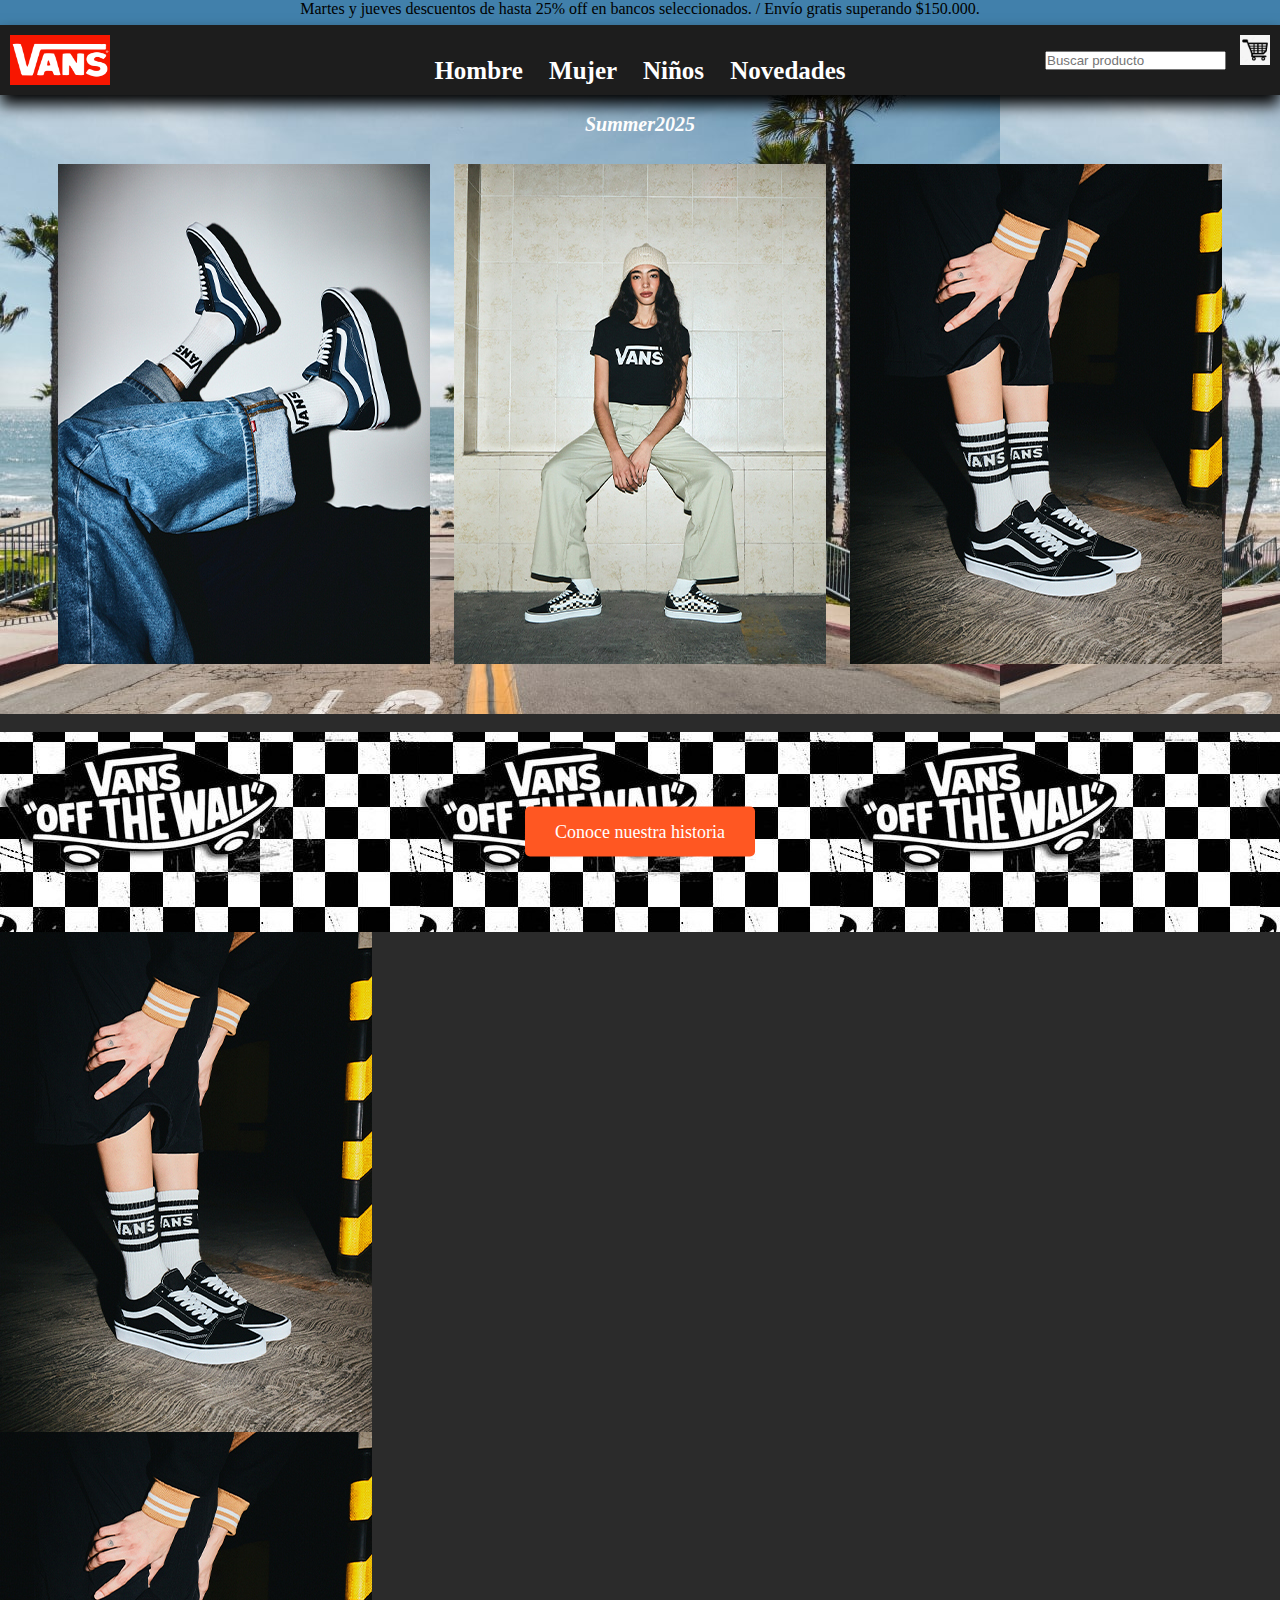
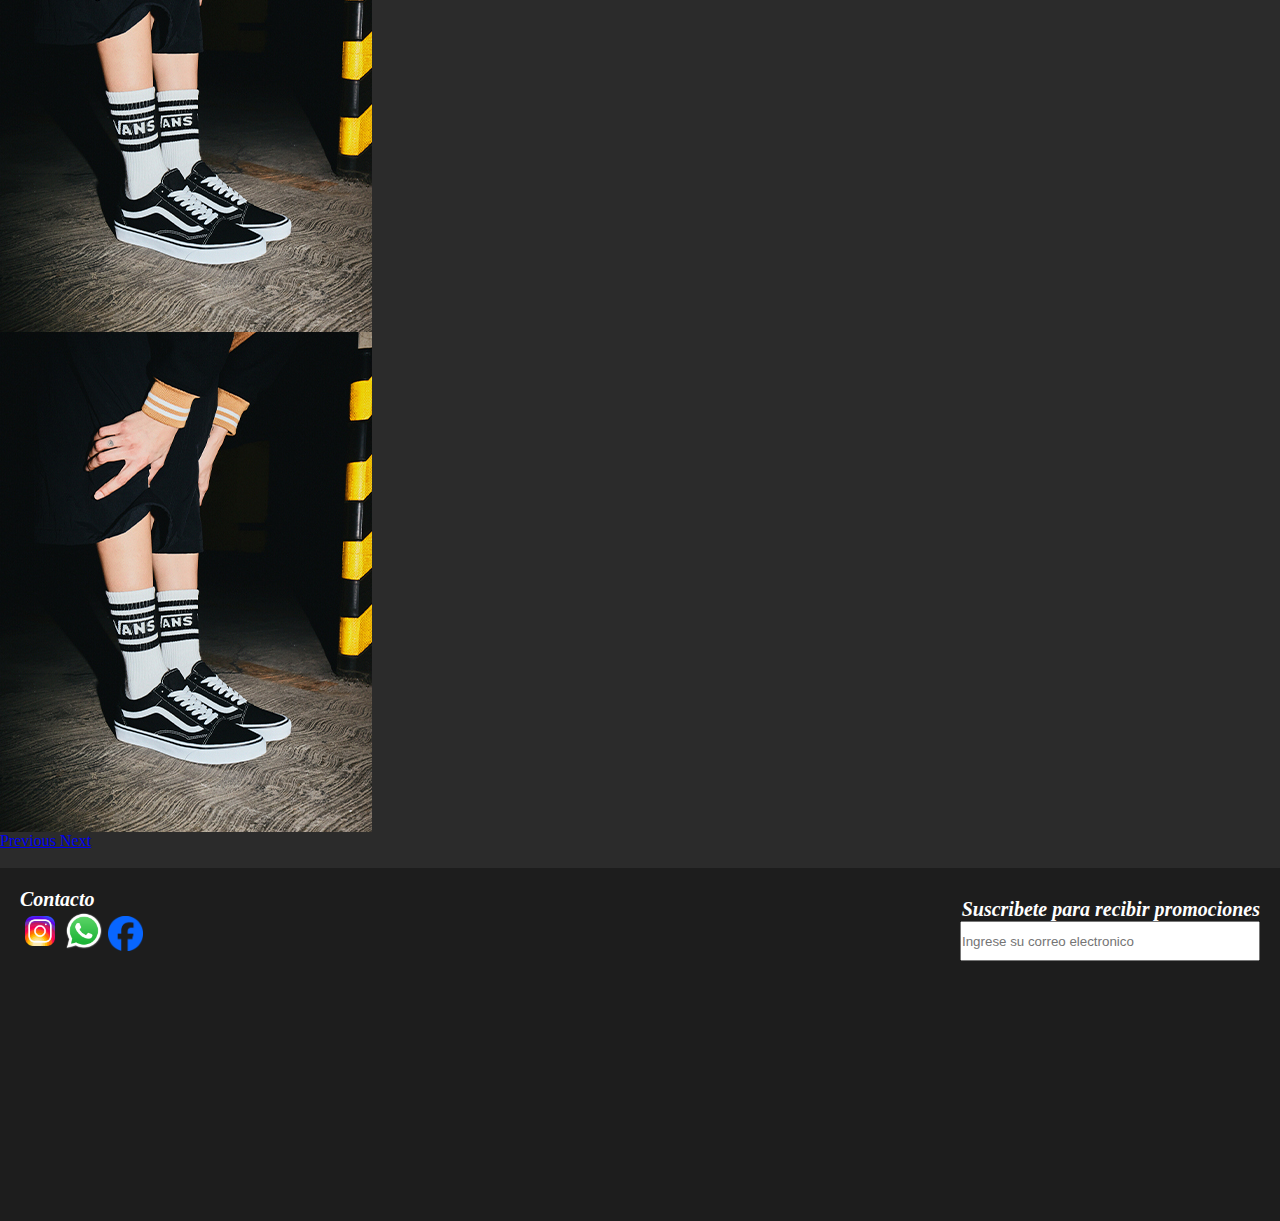
<file: index.html>
<html lang="en">
<head>
    <meta charset="UTF-8">
    <meta name="viewport" content="width=device-width, initial-scale=1.0">
    <title>Trabajo Practico</title>
    <link rel="stylesheet" href="style.css">
    <link rel="icon" href="../data/ico.ico" type="image/x-icon">
</head>

<body>
    <header>
        
        <div class="container anuncio">
            Martes y jueves descuentos de hasta 25% off en bancos seleccionados. / Envío gratis superando $150.000.
        </div>
        
        <div class="container">
                <div class="logo">
                    <a href="index.html">
                    <img src="../data/logo1.jpg" alt="Logo" width="100" height="50">
                    </a>
                </div>
                <nav>
                <div class="menu">
                    <a href="seccionhombre.html">Hombre </a> 
                    <a href="#">Mujer </a> 
                    <a href="#">Niños </a> 
                    <a href="#">Novedades</a>
                </div>
                </nav>
                <div class="search-cart">
                    <input type="text" placeholder="Buscar producto">
                    <img src="../data/carrito.jpg" alt="Carrito" width="30" height="30">
                </div>
        </div>
    </header>
    <main>

        <div class="main">
            <br>
            <p>Summer2025</p>
            <br>
            
                <img src="../data/producto1.jpg" alt="Producto 1">
                <img src="../data/producto2.jpg" alt="Producto 2">
                <img src="../data/producto3.jpg" alt="Producto 3">  
            
                <br><br><br>
            </div>
        <br>
        <div class="sobrenosotros">
            <div class="historia">
                <a href="historia.html" class="btn-historia">Conoce nuestra historia</a>
            </div>
        </div>
        <div id="carouselExampleControls" class="carousel slide" data-ride="carousel">
            <div class="carousel-inner">
              <div class="carousel-item active">
                <img class="d-block w-100" src="../data/producto3.jpg" alt="First slide">
              </div>
              <div class="carousel-item">
                <img class="d-block w-100" src="../data/producto3.jpg" alt="Second slide">
              </div>
              <div class="carousel-item">
                <img class="d-block w-100" src="../data/producto3.jpg" alt="Third slide">
              </div>
            </div>
            <a class="carousel-control-prev" href="#carouselExampleControls" role="button" data-slide="prev">
              <span class="carousel-control-prev-icon" aria-hidden="true"></span>
              <span class="sr-only">Previous</span>
            </a>
            <a class="carousel-control-next" href="#carouselExampleControls" role="button" data-slide="next">
              <span class="carousel-control-next-icon" aria-hidden="true"></span>
              <span class="sr-only">Next</span>
            </a>
          </div>
   
    </main>
    <br>
    <footer>
        <div class="contacto">
            <div class="redes">
            
            <P>Contacto</P>
            
            <a href="#"><img src="../data/contacto1.png" alt=" Instagram img" width="40" height="40" ></a>
            <a href="#"><img src="../data/contacto2.png" alt=" Whatsapp img"  width="40" height="40"></a>
            <a href="#"><img src="../data/contacto3.png" alt=" Facebook img"   width="35" height="35"></a>
            </div>

            <div class="maps">
            <iframe src="https://www.google.com/maps/embed?pb=!1m18!1m12!1m3!1d3934.1988757480635!2d-58.525744323507155!3d-34.50859905248235!2m3!1f0!2f0!3f0!3m2!1i1024!2i768!4f13.1!3m3!1m2!1s0x95bcb0ee292497e9%3A0xf9a611e58747f528!2sUnicenter!5e1!3m2!1ses!2sar!4v1728573392221!5m2!1ses!2sar" width="500" height="250" style="border:0;" allowfullscreen="" loading="lazy" referrerpolicy="no-referrer-when-downgrade"></iframe>
            </div> 

            <div class="email">
                <p>Suscribete para recibir promociones</p>
                <input type="text" placeholder="Ingrese su correo electronico">
            </div>
        </div>
    </footer>
</body>
</html>
</file>
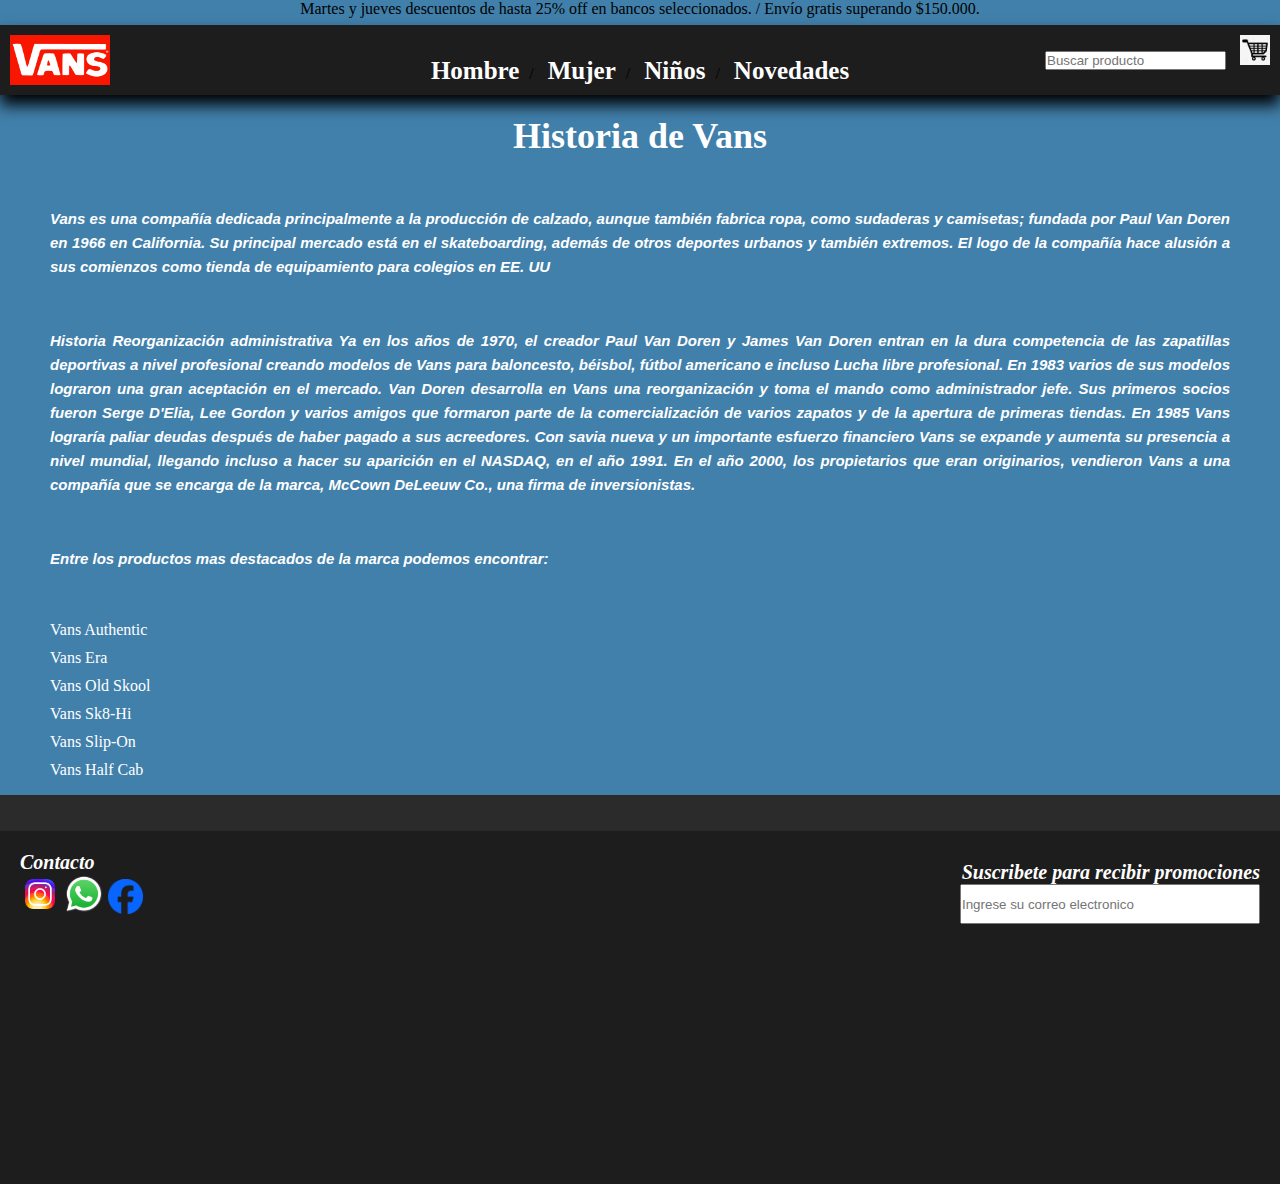
<file: historia.html>
<html lang="en">
<head>
    <meta charset="UTF-8">
    <meta name="viewport" content="width=
    , initial-scale=1.0">
    <title>Historia</title>
    <link rel="stylesheet" href="style.css">
    <link rel="icon" href="../data/ico.ico" type="image/x-icon">

</head>
<body>
    <header>
       
        <div class="container anuncio">
            Martes y jueves descuentos de hasta 25% off en bancos seleccionados. / Envío gratis superando $150.000.
        </div>
        
        <div class="container">
            <nav>
                <div class="logo">
                    <a href="index.html">
                    <img src="../data/logo1.jpg" alt="Logo" width="100" height="50">
                    </a>
                </div>
                <div class="menu">
                    <a href="seccionhombre.html">Hombre</a>/
                    <a href="#">Mujer</a>/
                    <a href="#">Niños</a>/
                    <a href="#">Novedades</a>
                </div>
                <div class="search-cart">
                    <input type="text" placeholder="Buscar producto">
                    <img src="../data/carrito.jpg" alt="Carrito" width="30" height="30">
                </div>
            </nav>
        </div>
    </header>

    <main>

        <div class="data">
            <H1> Historia de Vans</H1>
            <p>Vans es una compañía dedicada principalmente a la producción de calzado, aunque también fabrica ropa, como sudaderas y camisetas; fundada por Paul Van Doren en 1966 en California. Su principal mercado está en el skateboarding, además de otros deportes urbanos y también extremos.
El logo de la compañía hace alusión a sus comienzos como tienda de equipamiento para colegios en EE. UU</p>
            <p>Historia
                Reorganización administrativa
                Ya en los años de 1970, el creador Paul Van Doren y James Van Doren entran en la dura competencia de las zapatillas deportivas a nivel profesional creando modelos de Vans para baloncesto, béisbol, fútbol americano e incluso Lucha libre profesional. En 1983 varios de sus modelos lograron una gran aceptación en el mercado. Van Doren desarrolla en Vans una reorganización y toma el mando como administrador jefe. Sus primeros socios fueron Serge D'Elia, Lee Gordon y varios amigos que formaron parte de la comercialización de varios zapatos y de la apertura de primeras tiendas. En 1985 Vans lograría paliar deudas después de haber pagado a sus acreedores.
                
                Con savia nueva y un importante esfuerzo financiero Vans se expande y aumenta su presencia a nivel mundial, llegando incluso a hacer su aparición en el NASDAQ, en el año 1991. En el año 2000, los propietarios que eran originarios, vendieron Vans a una compañía que se encarga de la marca, McCown DeLeeuw Co., una firma de inversionistas.</p>
            <p>Entre los productos mas destacados de la marca podemos encontrar:</p>
            <ul class="product-list">
                <li>Vans Authentic</li>
                <li>Vans Era</li>
                <li>Vans Old Skool</li>
                <li>Vans Sk8-Hi</li>
                <li>Vans Slip-On</li>
                <li>Vans Half Cab</li>
            </ul>
        </div>
    </main>

    <br><br>

    <footer>
        <div class="contacto">
            <div class="redes">
            
            <P>Contacto</P>
            
            <img src="../data/contacto1.png" alt=" Instagram img" width="40" height="40" >
            <img src="../data/contacto2.png" alt=" Whatsapp img"  width="40" height="40">
            <img src="../data/contacto3.png" alt=" Facebook img"   width="35" height="35">
            </div>

            <div class="maps">
            <iframe src="https://www.google.com/maps/embed?pb=!1m18!1m12!1m3!1d3934.1988757480635!2d-58.525744323507155!3d-34.50859905248235!2m3!1f0!2f0!3f0!3m2!1i1024!2i768!4f13.1!3m3!1m2!1s0x95bcb0ee292497e9%3A0xf9a611e58747f528!2sUnicenter!5e1!3m2!1ses!2sar!4v1728573392221!5m2!1ses!2sar" width="500" height="250" style="border:0;" allowfullscreen="" loading="lazy" referrerpolicy="no-referrer-when-downgrade"></iframe>
            </div> 

            <div class="email">
                <p>Suscribete para recibir promociones</p>
                <input type="text" placeholder="Ingrese su correo electronico">

            </div>

        </div>

    </footer>
    
</body>
</html>
</file>
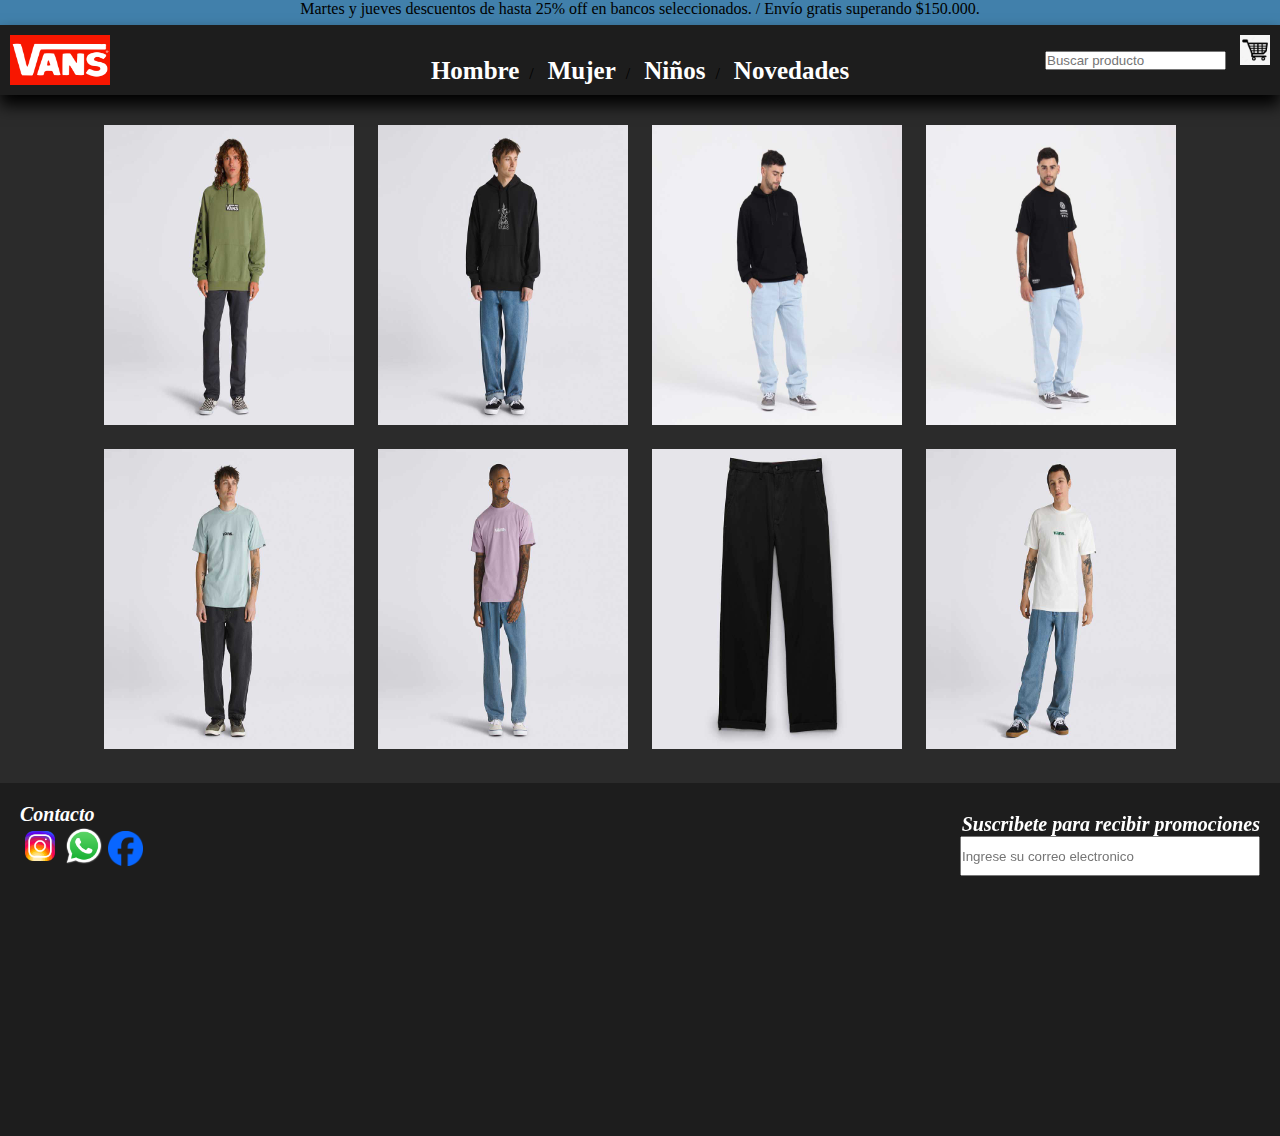
<file: seccionhombre.html>
<html lang="en">
<head>
    <meta charset="UTF-8">
    <meta name="viewport" content="width=device-width, initial-scale=1.0">
    <title>Hombres</title>
    <link rel="stylesheet" href="style.css">
    <link rel="icon" href="../data/ico.ico" type="image/x-icon">

</head>
<body>
    <header>
       
        <div class="container anuncio">
            Martes y jueves descuentos de hasta 25% off en bancos seleccionados. / Envío gratis superando $150.000.
        </div>
       
        <div class="container">
            <nav>
                <div class="logo">
                    <a href="index.html">
                    <img src="../data/logo1.jpg" alt="Logo" width="100" height="50">
                    </a>
                </div>
                <div class="menu">
                    <a href="#">Hombre</a>/
                    <a href="#">Mujer</a>/
                    <a href="#">Niños</a>/
                    <a href="#">Novedades</a>
                </div>
                <div class="search-cart">
                    <input type="text" placeholder="Buscar producto">
                    <img src="../data/carrito.jpg" alt="Carrito" width="30" height="30">
                </div>
            </nav>
        </div>
    </header>
    <main>
        <div class="hombres">
            <img src="../data/hombre1.jpg" alt="Producto hombre 1" width="250" height="300">
            <img src="../data/hombre2.jpg" alt="Producto hombre 2" width="250" height="300">
            <img src="../data/hombre3.jpg" alt="Producto hombre 3" width="250" height="300">
            <img src="../data/hombre4.jpg" alt="Producto hombre 4" width="250" height="300">
            <br>
            <img src="../data/hombre5.jpg" alt="Producto hombre 5" width="250" height="300">
            <img src="../data/hombre6.jpg" alt="Producto hombre 6" width="250" height="300">
            <img src="../data/hombre7.jpg" alt="Producto hombre 7" width="250" height="300">
            <img src="../data/hombre8.jpg" alt="Producto hombre 8" width="250" height="300">
              
        </div>
    </main>
    <footer>
        <div class="contacto">

            <div class="redes">
            <P>Contacto</P>
            <img src="../data/contacto1.png" alt=" Instagram img" width="40" height="40" >
            <img src="../data/contacto2.png" alt=" Whatsapp img"  width="40" height="40">
            <img src="../data/contacto3.png" alt=" Facebook img"   width="35" height="35">
            </div>

            <div class="maps">
            <iframe src="https://www.google.com/maps/embed?pb=!1m18!1m12!1m3!1d3934.1988757480635!2d-58.525744323507155!3d-34.50859905248235!2m3!1f0!2f0!3f0!3m2!1i1024!2i768!4f13.1!3m3!1m2!1s0x95bcb0ee292497e9%3A0xf9a611e58747f528!2sUnicenter!5e1!3m2!1ses!2sar!4v1728573392221!5m2!1ses!2sar" width="500" height="250" style="border:0;" allowfullscreen="" loading="lazy" referrerpolicy="no-referrer-when-downgrade"></iframe>
            </div> 

            <div class="email">
                <p>Suscribete para recibir promociones</p>
                <input type="text" placeholder="Ingrese su correo electronico">

            </div>

        </div>

    </footer>
    
</body>
</html>
</file>
<file: style.css>
*
{
    margin: 0;
    padding: 0 ;
}
body{
    background-color:#2b2b2b ;
}
.container.anuncio{
    background-color:#4180ab;
    text-align: center;
    width: 100%;
    height: 25px;
}
.container{
    background-color:#1d1d1d ;
    text-align: center;
    width: 100%;
    height: 70px;
    position: relative;
    box-shadow: 0px 10px 15px black;
}
.menu {
    position: absolute; 
    bottom: 10px; 
    left: 0; 
    right: 0; 
    text-align: center; 
}
.menu a {
    margin: 0 10px;
    bottom: 5px;
    text-align: center;
    font-size: 25;
    font-weight: bold;
    text-decoration: none; 
    color: white;
}

.logo{ 
    float: left;
    margin: 10px;
}
nav {
    justify-content: space-between;
    align-items: center;
}
.search-cart {
    float: right;
    align-items: center;
    margin: 10px;
    bottom: 5px;
}
.search-cart input {
    margin-right: 10px;
}
.main {
    background-image: url("../data/fondo.jpg");
    text-align: center;
    padding: 0;
}
.main img{
    margin: 10px; 
}
.main p{
    color: white;
}
.contacto{
    background-color:#1d1d1d;
}
p{
    font-size: 20px;
    font-weight: bold;
    font-style: italic;
}
.contacto {
    background-color: #1d1d1d;
    height: auto; 
    text-align: center;
    overflow: hidden; 
    padding: 20px;
}
.contacto p{
    color: white;
}
.redes {
    position: relative;
    float: left; 
    width: 30%; 
    text-align: left; 
}
.maps {
    float: none;
    width: 500px;
    height: 250px; 
    margin: 0 auto; 
}
.email{
    position: relative;
    float: right; 
    width: 30%; 
    text-align: right; 
    bottom: 240px;

}
.email input[type="text"] {
    width: 300px;  
    height: 40px;  
}

.sobrenosotros{
    position: relative;
    width: 100%;
    height: 200px;
    background-image: url("../data/portada.jpg");
}

/* CSS PAG HISTORIA */
.historia {
    position: absolute;
    top: 50%;
    left: 50%;
    transform: translate(-50%, -50%); 
    text-align: center;
}

.btn-historia {
    padding: 15px 30px;
    background-color: #ff5722; 
    color: #fff; 
    text-decoration: none;
    font-size: 18px;
    border-radius: 5px;
    transition: 1s;
}

.btn-historia:hover {
    background-color: black; 

}

.data{ 
    width: 100%;
    height: 700px;
    background-color:#4180ab;
}

.data h1{
    padding-top: 20px;
    color: #ffffff; 
    font-size: 36px; 
    text-align: center;
    margin-bottom: 20px;
}

.data p{
    margin: 50px;
    font-size: 15px; 
    line-height: 1.6; 
    text-align: justify;
    color: white;
    font-family: Arial, Helvetica, sans-serif;
}

.product-list li {
    padding-left: 50px;
    margin-bottom: 10px;
    color: #ffffff; 
}


/* CSS PAG HOMBRE */
.hombres {
    
    padding-top: 20px;
    text-align: center;
    margin-bottom: 20px;
    gap: 20px; 
    
}
.hombres img {
    margin: 10px; 
}
</file>
